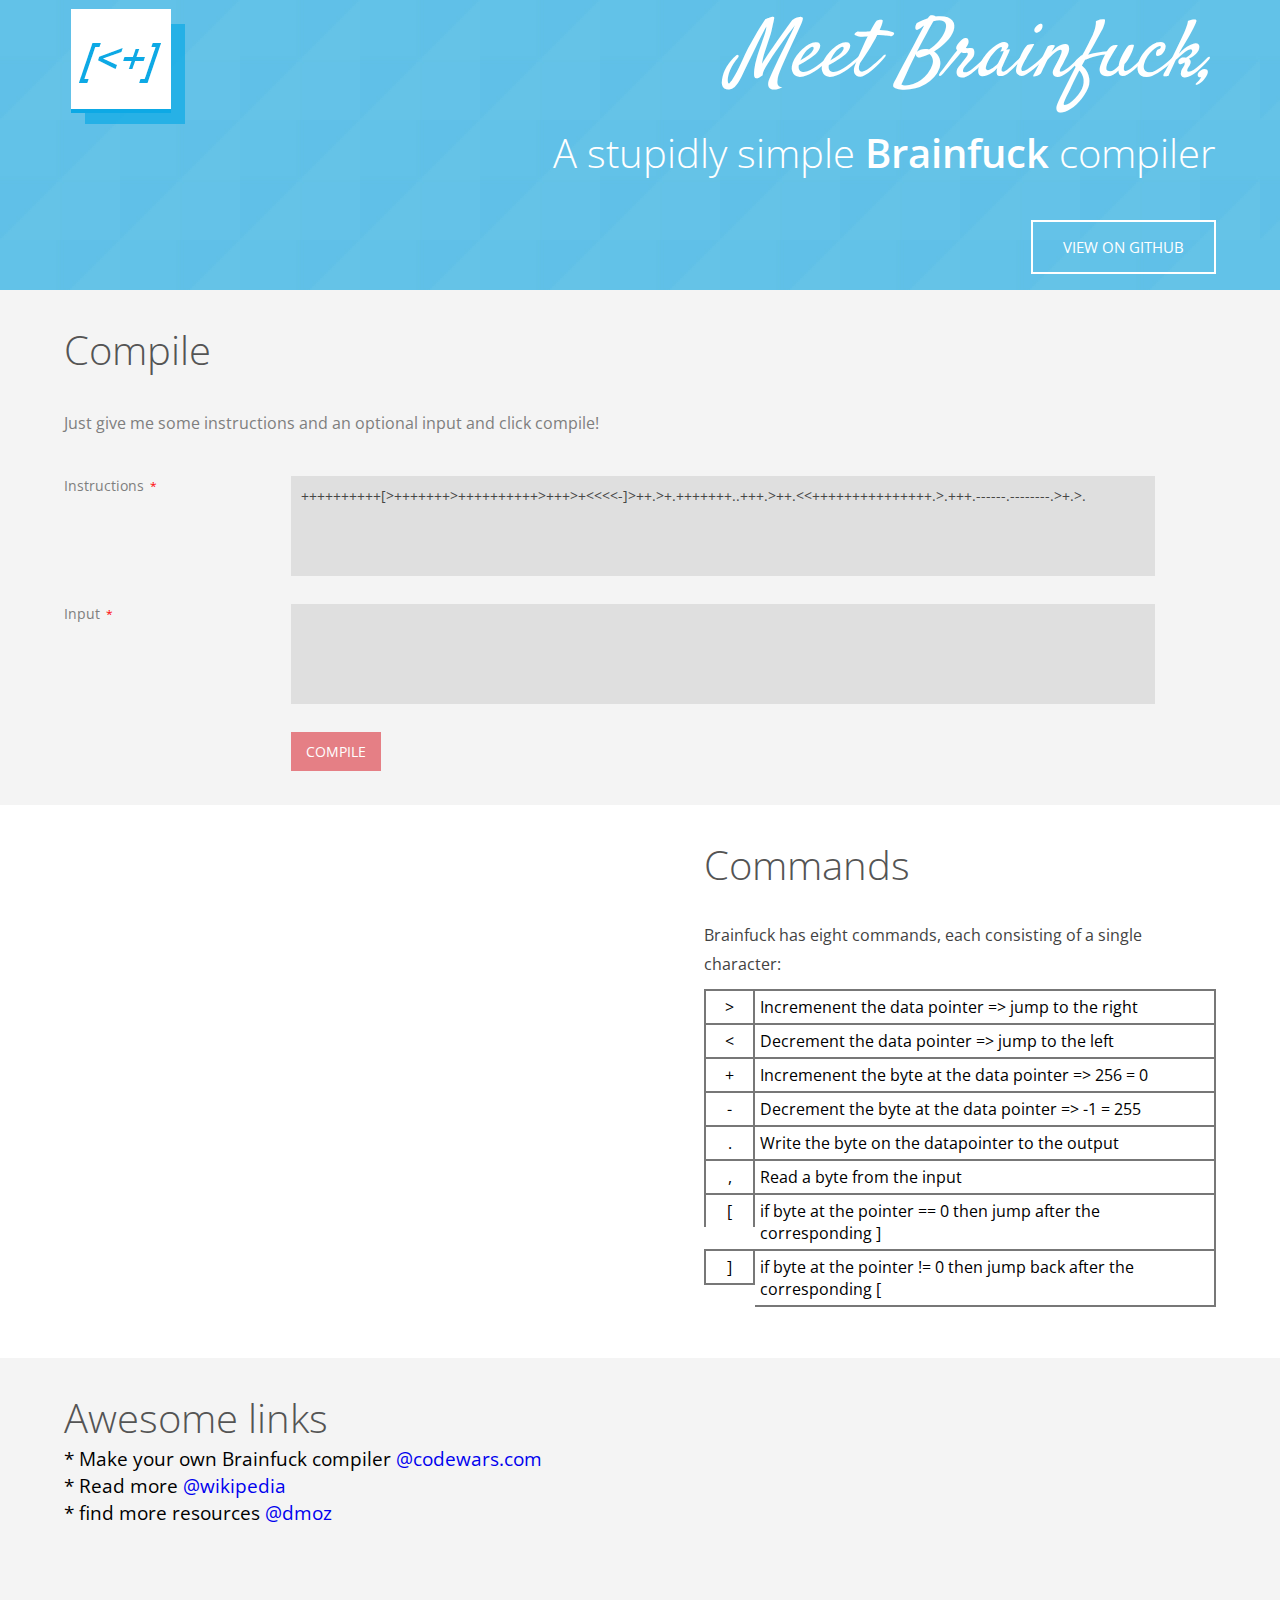
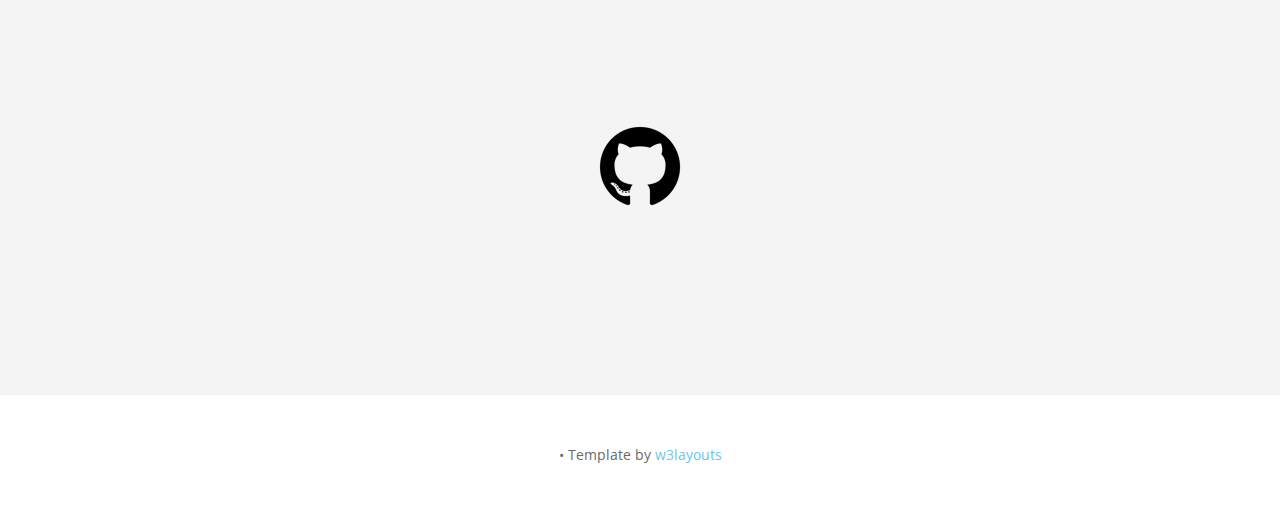
<file: index.html>
<!--A Design by W3layouts
Author: W3layout
Author URL: http://w3layouts.com
License: Creative Commons Attribution 3.0 Unported
License URL: http://creativecommons.org/licenses/by/3.0/
-->
<!DOCTYPE HTML>
<html>
<head>
<title>Brainfuck</title>
<meta name="viewport" content="width=device-width, initial-scale=1, maximum-scale=1">
<meta http-equiv="Content-Type" content="text/html; charset=utf-8" />
<link href="web/css/style.css" rel="stylesheet" type="text/css" media="all"/>
<link href='http://fonts.googleapis.com/css?family=Open+Sans:300,600,700,400' rel='stylesheet' type='text/css'>
<link href='http://fonts.googleapis.com/css?family=Satisfy' rel='stylesheet' type='text/css'>
<script src="web/js/jquery.min.js" type="text/javascript"></script>
<script src="web/js/modernizr.custom.js" type="text/javascript"></script>
<script type="text/javascript" src="web/js/move-top.js"></script>
<script type="text/javascript" src="web/js/easing.js"></script>
<link href="web/css/popuo-box.css" rel="stylesheet" type="text/css" media="all"/>
<script src="web/js/jquery.magnific-popup.js" type="text/javascript"></script>
<script src="js/brainfuck.js" type="text/javascript"></script>
<script src="js/brainfuckRunner.js" type="text/javascript"></script>
<script type="text/javascript">
				jQuery(document).ready(function($) {
			$(".scroll").click(function(event){		
				event.preventDefault();
				$('html,body').animate({scrollTop:$(this.hash).offset().top},1200);
			});
		});
		</script>
</head>
<body>
  <div class="header">
	 <div class="wrap">
			   <div class="logo">
						<a href="index.html"><img src="web/images/logo.png" alt="" /></a>
					</div>	
	         <div class="header_desc">
	         	 <h1>Meet Brainfuck,</h1>
	         	 <p>A stupidly simple <span>Brainfuck</span> compiler</p>
	         	 <div class="button"><a href="https://github.com/nielsschroyen/Brainfuck" target="_blank" >View on github </a></div>
	         </div>
	    </div>
  </div>			      	
     		<div class="content">    
 	    		 	<div id="cbp-so-scroller" class="cbp-so-scroller"> 		
 		    				 <div class="content_top">																 			
						 			 <div class="ipad_desc" id="about">      	
					                   <h2>Compile</h2>
					                   <p>Just give me some instructions and an optional input and click compile!</p>             
					                     
					                           	    <div class="comments-area">
														<div>					    	
													    		<span class="label"><label>Instructions <span class="red">*</span></label></span>
													    		<span class="text-field" ><textarea id='instructions' name="userMsg">++++++++++[>+++++++>++++++++++>+++>+<<<<-]>++.>+.+++++++..+++.>++.<<+++++++++++++++.>.+++.------.--------.>+.>.</textarea></span>
													    		<div class="clear"></div>
													   	   </div>
														   <div>					    	
													    		<span class="label"><label>Input <span class="red">*</span></label></span>
													    		<span class="text-field"><textarea  id='input' name="userMsg"> </textarea></span>
													    		<div class="clear"></div>
													   	   </div>
															<div>
													   			<span class="text-field"><input type="submit" value="Compile" onclick='runBrainfuck();'  class="myButton"></span>
													   			 <div class="clear"></div>
													  		</div>
													</div>
												
											  
										  <p  class="output_green" id='output' style='display:none;'>Output:</p>	
										  <p  class="output_red" id='error' style='display:none;'>Something went wrong:</p>	
   <div class="clear"></div>  
					                 </div>   
					                
				       <div class="clear"></div>    					              		    				    					                      			   							
				</div>		   		   				    		    					
  		    		<div class="content_bottom" id="portfolio">
  		    			     <div class="devices">
  		    				      <section class="cbp-so-section cbp-so-init">		
  		    					    <article class="cbp-so-side cbp-so-side-left">					  		  	    
					  		  	   	    <img src="web/images/devices.png" alt="">			  		  	     
					  		  	     </article>
					  		  	  </section>	
					  		   </div>			
					  		  	    <div class="devices_desc">
					  		  	    	 <h2>Commands</h2>
					  		  	    	 <p><span>Brainfuck has eight commands, each consisting of a single character:</span></p>
					  		  	        <div class="commands-area">
														<div>					    	
													    		<div class="command_instruction">></div>
													    		<div class="command_description" >Incremenent the data pointer => jump to the right </div>
													    		<div class="clear"></div>
													   	   </div>
														 <div>					    	
													    		<div class="command_instruction"><</div>
													    		<div class="command_description" >Decrement the data pointer => jump to the left </div>
													    		<div class="clear"></div>
													   	   </div>
														   <div>					    	
													    		<div class="command_instruction">+</div>
													    		<div class="command_description" >Incremenent the byte at the data pointer => 256 = 0 </div>
													    		<div class="clear"></div>
													   	   </div>
														   <div>					    	
													    		<div class="command_instruction">-</div>
													    		<div class="command_description" >Decrement the byte at the data pointer => -1 = 255 </div>
													    		<div class="clear"></div>
													   	   </div>
														   <div>					    	
													    		<div class="command_instruction">.</div>
													    		<div class="command_description" >Write the byte on the datapointer to the output </div>
													    		<div class="clear"></div>
													   	   </div>
														   <div>					    	
													    		<div class="command_instruction">,</div>
													    		<div class="command_description" >Read a byte from the input</div>
													    		<div class="clear"></div>
													   	   </div>
														   <div>					    	
													    		<div class="command_instruction">[</div>
													    		<div class="command_description" >if byte at the pointer == 0 then jump after the corresponding ] </div>
													    		<div class="clear"></div>
													   	   </div>
														   <div>					    	
													    		<div class="command_instruction_bottom">]</div>
													    		<div class="command_description_bottom" >if byte at the pointer != 0 then jump back after the corresponding [ </div>
													    		<div class="clear"></div>
													   	   </div>
															
													</div>
					  		  	         
					  		       </div>
					  		       <div class="clear"></div>   
					  		  </div> 	
		 <div class="content_top">																 			
						 			 <div class="ipad_desc" id="about">      	
					                   <h2>Awesome links</h2>
										<div class='awesome_links'>
										<ul>
										<li>* Make your own Brainfuck compiler <a href='http://www.codewars.com/kata/526156943dfe7ce06200063e'>@codewars.com</a></li>
										<li>* Read more <a href='http://en.wikipedia.org/wiki/Brainfuck'>@wikipedia</a></li>
										<li>* find more resources <a href='http://www.dmoz.org/Computers/Programming/Languages/Brainfuck'>@dmoz</a></li>
										
										</div>
							
					                 </div>   
					                
				       <div class="clear"></div>    					              		    				    					                      			   							
				</div>								  
		  				 </div>  			  
  		 
  		    <div class="contact" id="contact">
  		    	<div class="wrap"> 
  		    		 <div class="socila_icons">
  		    		 	<ul>
  		    		 		<a href="https://github.com/nielsschroyen/Brainfuck"> <img src='web/images/github-128-black.png'/> </a></li>  		 				    		 		
  		    		 	</ul>
  		    		 </div>
  		    		 
  		       
  		    </div>
         </div>	
   </div>	
     <div class="copy-right">
			<div class="wrap">
				<p class="copy"> • Template by <a href="http://w3layouts.com" target="_blank">w3layouts</a> </p>
			</div>
	  </div> 
	   <script type="text/javascript">
		$(document).ready(function() {			
			$().UItoTop({ easingType: 'easeOutQuart' });
			
		});
	</script>
    <a href="#" id="toTop"><span id="toTopHover"> </span></a>
    
    <script src="web/js/classie.js"></script>
		<script src="web/js/cbpScroller.js"></script>
		<script>
			new cbpScroller( document.getElementById( 'cbp-so-scroller' ) );
		</script>
		
</body>
</html>
</file>
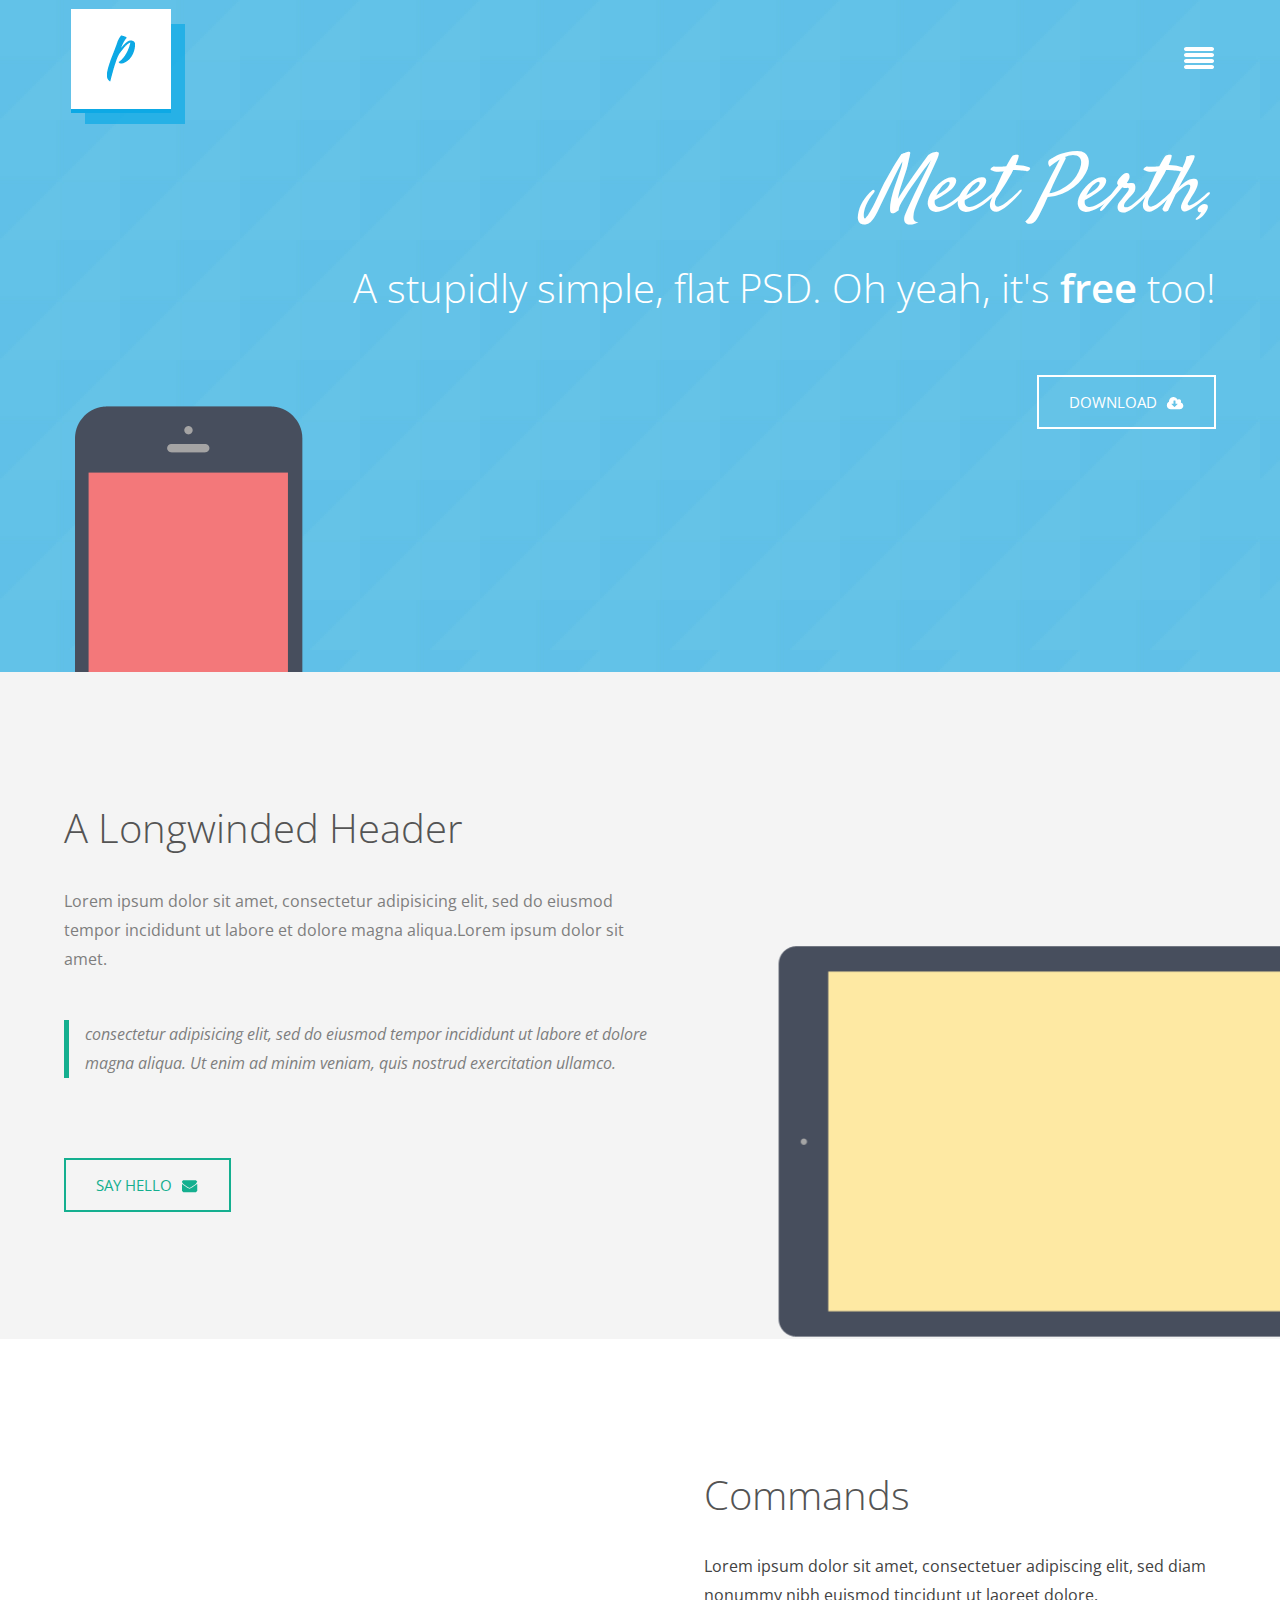
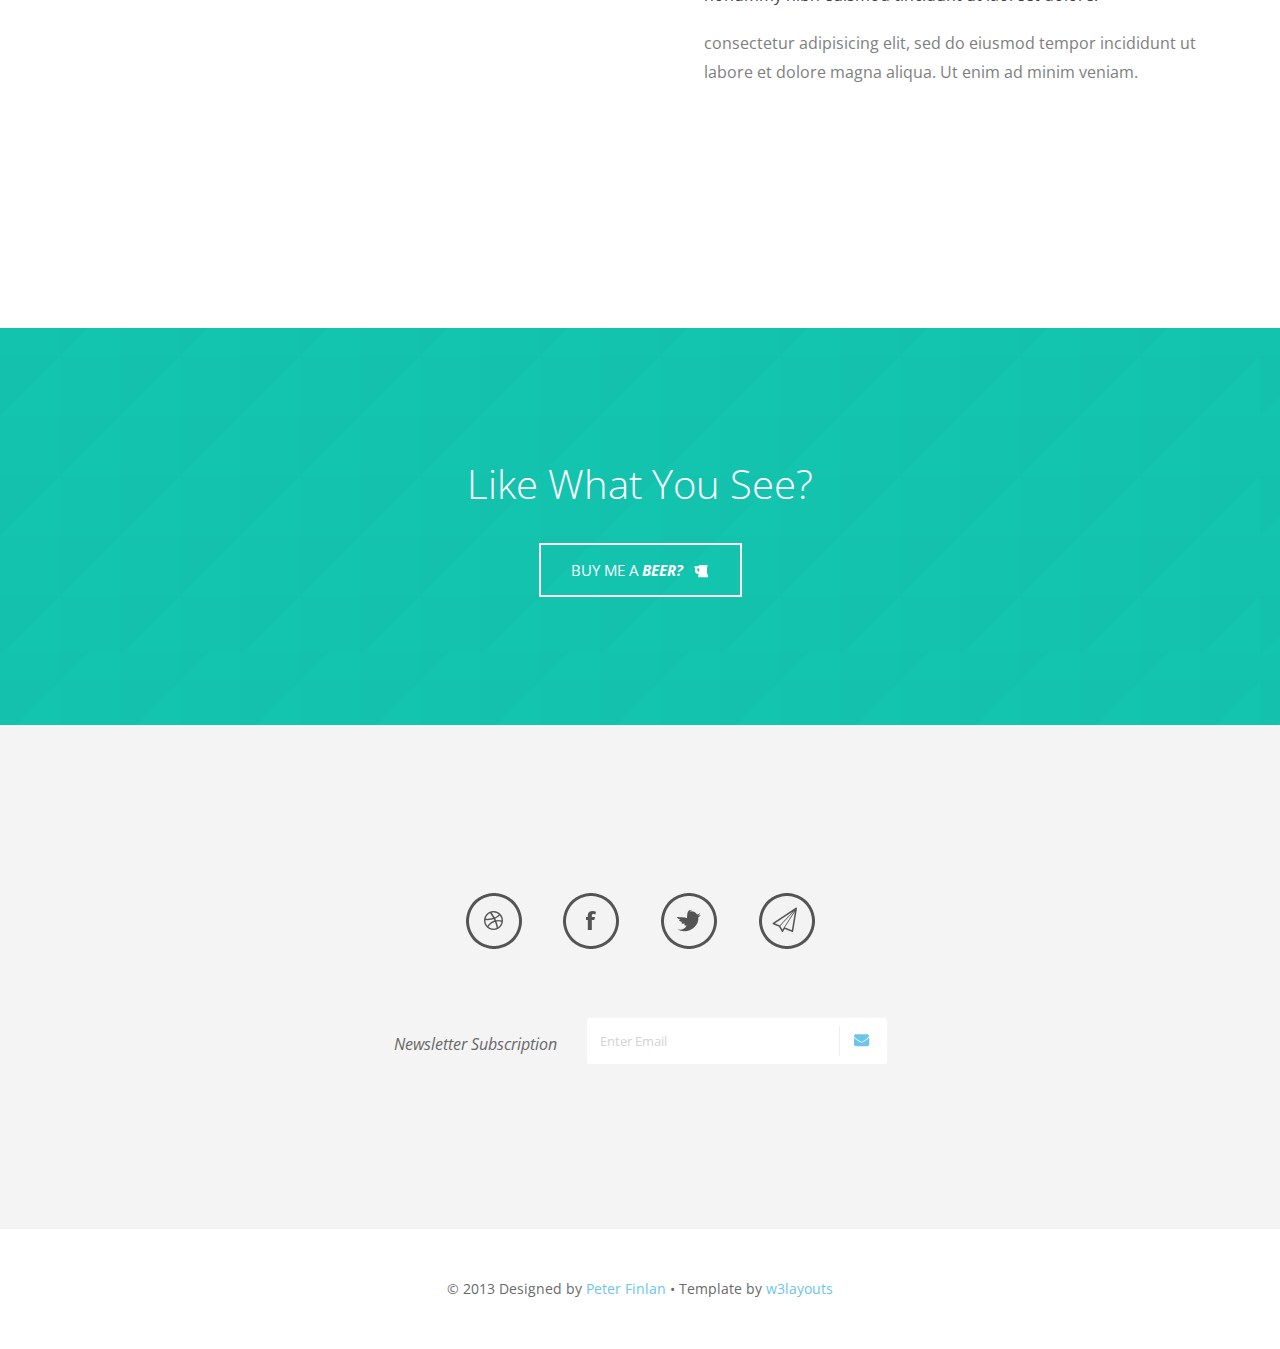
<file: template/perth_real_pixe-pack/index.html>
<!--A Design by W3layouts
Author: W3layout
Author URL: http://w3layouts.com
License: Creative Commons Attribution 3.0 Unported
License URL: http://creativecommons.org/licenses/by/3.0/
-->
<!DOCTYPE HTML>
<html>
<head>
<title>Free Perth real pixels Website Template | Home :: w3layouts</title>
<meta name="viewport" content="width=device-width, initial-scale=1, maximum-scale=1">
<meta http-equiv="Content-Type" content="text/html; charset=utf-8" />
<link href="web/css/style.css" rel="stylesheet" type="text/css" media="all"/>
<link href='http://fonts.googleapis.com/css?family=Open+Sans:300,600,700,400' rel='stylesheet' type='text/css'>
<link href='http://fonts.googleapis.com/css?family=Satisfy' rel='stylesheet' type='text/css'>
<script src="web/js/jquery.min.js" type="text/javascript"></script>
<script src="web/js/modernizr.custom.js" type="text/javascript"></script>
<script type="text/javascript" src="web/js/move-top.js"></script>
<script type="text/javascript" src="web/js/easing.js"></script>
<link href="web/css/popuo-box.css" rel="stylesheet" type="text/css" media="all"/>
<script src="web/js/jquery.magnific-popup.js" type="text/javascript"></script>
<script type="text/javascript">
				jQuery(document).ready(function($) {
			$(".scroll").click(function(event){		
				event.preventDefault();
				$('html,body').animate({scrollTop:$(this.hash).offset().top},1200);
			});
		});
		</script>
</head>
<body>
  <div class="header">
	 <div class="wrap">
		 <div class="header_top">
		 	     <div class="logo">
						<a href="index.html"><img src="web/images/logo.png" alt="" /></a>
					</div>	
					      <div class="menu">																
					     	 <a href="#" class="right_bt" id="activator"><img src="web/images/nav.png" alt="" /></a>
					     	    <div class="box" id="box">
					        	   <div class="box_content">        					                         
					                <div class="box_content_center">
					                   <div class="form_content">
						                     <div class="menu_box_list">
									      		<ul>
											  		<li><a href="#"><i><img src="web/images/home.png" alt="" /></i><span>home</span></a></li>
											  		<li class="active"><a href="#about" class="scroll"><i><img src="web/images/about.png" alt="" /></i><span>about me</span></a></li>
											  		<li><a href="#portfolio" class="scroll"><i><img src="web/images/portfolio.png" alt="" /></i><span>portfolio</span></a></li>
											  		<li><a href="#contact" class="scroll"><i><img src="web/images/contact.png" alt="" /></i><span>drop me a line</span></a></li>
									    		</ul>
									        </div>
						                   <a class="boxclose" id="boxclose"><img src="web/images/close.png" alt=""></a>
					                   </div>                
					                   <div class="clear"></div>
					                </div> 
					           </div>
					        </div>
						 <div class="clear"></div>
						  <script type="text/javascript">
								var $ = jQuery.noConflict();
									$(function() {
										$('#activator').click(function(){
												$('#box').animate({'top':'0px'},500);
										});
										$('#boxclose').click(function(){
												$('#box').animate({'top':'-700px'},500);
										});
									});
									$(document).ready(function(){
									
									//Hide (Collapse) the toggle containers on load
									$(".toggle_container").hide(); 
									
									//Switch the "Open" and "Close" state per click then slide up/down (depending on open/close state)
									$(".trigger").click(function(){
										$(this).toggleClass("active").next().slideToggle("slow");
										return false; //Prevent the browser jump to the link anchor
									});
									
									});
								</script>
					      </div> 						
	    		 <div class="clear"></div>
	        </div>
	         <div class="header_desc">
	         	 <h1>Meet Perth,</h1>
	         	 <p>A stupidly simple, flat PSD. Oh yeah, it's <span>free</span> too!</p>
	         	 <div class="button"><a href="http://w3layouts.com/" target="_blank" >Download <i><img src="web/images/download-icon.png" alt="" /></i></a></div>
	         	 <div class="iphone_img">
	         	 	<img src="web/images/iphone-big.png" alt="" />
	         	 </div>
	         </div>
	    </div>
  </div>			      	
     		<div class="content">    
 	    		 	<div id="cbp-so-scroller" class="cbp-so-scroller"> 		
 		    				 <div class="content_top">																 			
						 			 <div class="ipad_desc" id="about">      
					                   <h2>A Longwinded Header</h2>
					                   <p>Lorem ipsum dolor sit amet, consectetur adipisicing elit, sed do eiusmod tempor incididunt ut labore et dolore magna aliqua.Lorem ipsum dolor sit amet.</p>
					                   <p class="italic">consectetur adipisicing elit, sed do eiusmod tempor incididunt ut labore et dolore magna aliqua. Ut enim ad minim veniam, quis nostrud exercitation ullamco.</p>                 
					                     <div class="button green"><a class="popup-with-zoom-anim" href="#small-dialog">Say Hello <i><img src="web/images/mail.png" alt="" /></i></a>
					                           <div id="small-dialog" class="mfp-hide">
					                           	    <div class="comments-area">
														<form>
															<div>
													    	   <span class="label"><label>Your Name <span class="red">*</span></label></span>
													    	   <span class="text-field"><input name="userName" type="text" class="textbox"></span>
													    	   <div class="clear"></div>
													        </div>
															<div>
													    		<span class="label"><label>E-mail <span class="red">*</span></label></span>
													    		<span class="text-field"><input name="userEmail" type="text" class="textbox"></span>
													    		<div class="clear"></div>
													    	</div>
															<div>
													    	   <span class="label"><label>Website Name</label></span>
													    	   <span class="text-field"><input type="text" class="textbox"></span>
													    	   <div class="clear"></div>
													    	</div>
															<div>					    	
													    		<span class="label"><label>Description <span class="red">*</span></label></span>
													    		<span class="text-field"><textarea name="userMsg"> </textarea></span>
													    		<div class="clear"></div>
													   	   </div>
															<div>
													   			<span class="text-field"><input type="submit" value="Submit" class="myButton"></span>
													   			 <div class="clear"></div>
													  		</div>
														</form>		
													</div>
												</div>
											   <script>
													$(document).ready(function() {
														$('.popup-with-zoom-anim').magnificPopup({
															type: 'inline',
													
															fixedContentPos: false,
															fixedBgPos: true,
													
															overflowY: 'auto',
													
															closeBtnInside: true,
															preloader: false,
															
															midClick: true,
															removalDelay: 300,
															mainClass: 'my-mfp-zoom-in'
														});
																					
													});
													</script>
										 </div>
					                 </div>     
					                <div class="ipad_img">
					                  <section class="cbp-so-section cbp-so-init cbp-so-animate">
					                  	<article class="cbp-so-side cbp-so-side-right">						                
							         	 	<img src="web/images/ipad.png" alt="">			         
						 	        </article>
						         </section>  
					 	 	 </div> 
				       <div class="clear"></div>    					              		    				    					                      			   							
				</div>		   		   				    		    					
  		    		<div class="content_bottom" id="portfolio">
  		    			     <div class="devices">
  		    				      <section class="cbp-so-section cbp-so-init">		
  		    					    <article class="cbp-so-side cbp-so-side-left">					  		  	    
					  		  	   	    <img src="web/images/devices.png" alt="">			  		  	     
					  		  	     </article>
					  		  	  </section>	
					  		   </div>			
					  		  	    <div class="devices_desc">
					  		  	    	 <h2>Commands</h2>
					  		  	    	 <p><span>Lorem ipsum dolor sit amet, consectetuer adipiscing elit, sed diam nonummy nibh euismod tincidunt ut laoreet dolore.</span></p>
					  		  	         <p>consectetur adipisicing elit, sed do eiusmod tempor incididunt ut labore et dolore magna aliqua. Ut enim ad minim veniam.</p>
					  		       </div>
					  		       <div class="clear"></div>   
					  		  </div> 		    																 				 	
		  				 </div>  			  
  		     <div class="strip">
  		    	<div class="wrap">  
  		   		       <h3>Like What You See?</h3>
  		   		       <div class="button"><a class="popup-with-zoom-anim" href="#small-dialog">Buy Me A <span>Beer?</span> <i><img src="web/images/beer.png" alt="" /></i></a></div>
  		     	</div>
  		   </div>
  		    <div class="contact" id="contact">
  		    	<div class="wrap"> 
  		    		 <div class="socila_icons">
  		    		 	<ul>
  		    		 		<li class="dribbble-icon"><a href="#"> </a></li> 
  		    		 		<li class="facebook"><a href="#"> </a></li>
  		    		 		<li class="twitter"><a href="#"> </a></li>
  		    		 		<li class="mail"><a href="#"> </a></li>		    		 				    		 		
  		    		 	</ul>
  		    		 </div>
  		    		 
  		       <div class="newsletter_subscription"> 	
  		    		 <h3>Newsletter Subscription</h3>
  		    		 <div class="search_box"> 		    		 	
						 <form>
							<input type="text" class="textbox" value="Enter Email" onfocus="this.value = '';" onblur="if (this.value == '') {this.value = 'Enter Email';}">
					        <input type="submit" value="">
				         </form>
				     </div>
				      <div class="clear"></div>   
  		    	</div>
  		    </div>
         </div>	
   </div>	
     <div class="copy-right">
			<div class="wrap">
				<p class="copy">© 2013 Designed by <a href="http://dribbble.com/peterfinlan" target="_blank">Peter Finlan</a>  • Template by <a href="http://w3layouts.com" target="_blank">w3layouts</a> </p>
			</div>
	  </div> 
	   <script type="text/javascript">
		$(document).ready(function() {			
			$().UItoTop({ easingType: 'easeOutQuart' });
			
		});
	</script>
    <a href="#" id="toTop"><span id="toTopHover"> </span></a>
    
    <script src="web/js/classie.js"></script>
		<script src="web/js/cbpScroller.js"></script>
		<script>
			new cbpScroller( document.getElementById( 'cbp-so-scroller' ) );
		</script>
		
</body>
</html>
</file>
<file: web/css/popuo-box.css>
/* Styles for dialog window */
#small-dialog {
background: white;
padding: 20px 30px;
text-align: left;
max-width: 400px;
margin: 40px auto;
position: relative;
}
/**

/**
 * Fade-zoom animation for first dialog
 */

/* start state */
.my-mfp-zoom-in #small-dialog {
opacity: 0;
-webkit-transition: all 0.2s ease-in-out;
-moz-transition: all 0.2s ease-in-out;
-o-transition: all 0.2s ease-in-out;
transition: all 0.2s ease-in-out;
-webkit-transform: scale(0.8);
-moz-transform: scale(0.8);
-ms-transform: scale(0.8);
-o-transform: scale(0.8);
transform: scale(0.8);
}
/* animate in */
.my-mfp-zoom-in.mfp-ready #small-dialog {
opacity: 1;
-webkit-transform: scale(1);
-moz-transform: scale(1);
-ms-transform: scale(1);
-o-transform: scale(1);
transform: scale(1);
}
/* animate out */
.my-mfp-zoom-in.mfp-removing #small-dialog {
-webkit-transform: scale(0.8);
-moz-transform: scale(0.8);
-ms-transform: scale(0.8);
-o-transform: scale(0.8);
transform: scale(0.8);
opacity: 0;
}
/* Dark overlay, start state */
.my-mfp-zoom-in.mfp-bg {
opacity: 0;
-webkit-transition: opacity 0.3s ease-out;
-moz-transition: opacity 0.3s ease-out;
-o-transition: opacity 0.3s ease-out;
transition: opacity 0.3s ease-out;
}
/* animate in */
.my-mfp-zoom-in.mfp-ready.mfp-bg {
opacity: 0.8;
}
/* animate out */
.my-mfp-zoom-in.mfp-removing.mfp-bg {
opacity: 0;
}
/**
/* Magnific Popup CSS */
.mfp-bg {
  top: 0;
  left: 0;
  width: 100%;
  height: 100%;
  z-index: 1042;
  overflow: hidden;
  position: fixed;
  background: #0b0b0b;
  opacity: 0.8;
  filter: alpha(opacity=80); }

.mfp-wrap {
  top: 0;
  left: 0;
  width: 100%;
  height: 100%;
  z-index: 1043;
  position: fixed;
  outline: none !important;
  -webkit-backface-visibility: hidden; }

.mfp-container {
  text-align: center;
  position: absolute;
  width: 100%;
  height: 100%;
  left: 0;
  top: 0;
  padding: 0 8px;
  -webkit-box-sizing: border-box;
  -moz-box-sizing: border-box;
  box-sizing: border-box; }

.mfp-container:before {
  content: '';
  display: inline-block;
  height: 100%;
  vertical-align: middle; }

.mfp-align-top .mfp-container:before {
  display: none; }

.mfp-content {
  position: relative;
  display: inline-block;
  vertical-align: middle;
  margin: 0 auto;
  text-align: left;
  z-index: 1045; }

.mfp-inline-holder .mfp-content,
.mfp-ajax-holder .mfp-content {
  width: 100%;
  cursor: auto; }

.mfp-ajax-cur {
  cursor: progress; }

.mfp-zoom-out-cur,
.mfp-zoom-out-cur .mfp-image-holder .mfp-close {
  cursor: -moz-zoom-out;
  cursor: -webkit-zoom-out;
  cursor: zoom-out; }

.mfp-zoom {
  cursor: pointer;
  cursor: -webkit-zoom-in;
  cursor: -moz-zoom-in;
  cursor: zoom-in; }

.mfp-auto-cursor .mfp-content {
  cursor: auto; }

.mfp-close,
.mfp-arrow,
.mfp-preloader,
.mfp-counter {
  -webkit-user-select: none;
  -moz-user-select: none;
  user-select: none; }

.mfp-loading.mfp-figure {
  display: none; }

.mfp-hide {
  display: none !important; }

.mfp-preloader {
  color: #cccccc;
  position: absolute;
  top: 50%;
  width: auto;
  text-align: center;
  margin-top: -0.8em;
  left: 8px;
  right: 8px;
  z-index: 1044; }

.mfp-preloader a {
  color: #cccccc; }

.mfp-preloader a:hover {
  color: white; }

.mfp-s-ready .mfp-preloader {
  display: none; }

.mfp-s-error .mfp-content {
  display: none; }

button.mfp-close,
button.mfp-arrow {
  overflow: visible;
  cursor: pointer;
  background: transparent;
  border: 0;
  -webkit-appearance: none;
  display: block;
  padding: 0;
  z-index: 1046; }

button::-moz-focus-inner {
  padding: 0;
  border: 0; }

.mfp-close {
  width: 44px;
  height: 44px;
  line-height: 44px;
  position: absolute;
  right: 0;
  top: 0;
  text-decoration: none;
  text-align: center;
  opacity: 0.65;
  padding: 0 0 18px 10px;
  color: white;
  font-style: normal;
  font-size: 28px;
  outline:none;
  font-family: 'Open Sans', sans-serif;		
 }
  .mfp-close:hover, .mfp-close:focus {
    opacity: 1; }
  .mfp-close:active {
    top: 1px; }

.mfp-close-btn-in .mfp-close {
  color: #333333; }

.mfp-image-holder .mfp-close,
.mfp-iframe-holder .mfp-close {
  color: white;
  right: -6px;
  text-align: right;
  padding-right: 6px;
  width: 100%; 
}
/***** Form Styling ******/
.comments-area{
	padding-top:0em;
}
.comments-area div{
	padding:6px 0;
}

.commands-area div{
	padding:0;
}
.comments-area span{
	font-size:0.85em;
	color:#7E7E7E;
}
.comments-area span.label{
	float:left;
	width:20%;
}

.commands-area div.command_instruction{
    border-left:2px solid #777777;
	border-top: 2px solid #777777;
	border-right: 2px solid #777777;
	text-align:center;
	float:left;
	padding: 5px;
	width:10%;
}

.commands-area div.command_description_bottom{
    border-top: 2px solid #777777;
    border-bottom: 2px solid #777777;
	border-right: 2px solid #777777;
	padding: 5px;
	float:left;
	width:90%;
}

.commands-area div.command_instruction_bottom{
    border-left:2px solid #777777;
	border-bottom: 2px solid #777777;
	border-top: 2px solid #777777;
	border-right: 2px solid #777777;
	text-align:center;
	float:left;
	padding: 5px;
	width:10%;
}

.commands-area div.command_description{
    border-top: 2px solid #777777;
	border-right: 2px solid #777777;
	padding: 5px;
	float:left;
	width:90%;
}
.comments-area span.text-field{
	width:80%;
	float:right;
}
.comments-area span span.red{
	color:red;
	display:inline;
	padding-left:2px;
}
.comments-area input[type="text"],.comments-area textarea{
		    padding:10px;
			display:inline-block;
			width:95%;
			background:#DFDFDF;
			border:none;
			outline:none;
			color:#464646;
			font-size:1em;
			font-family: 'Open Sans', sans-serif;	
			 -webkit-appearance:none;
}
.comments-area textarea{
		    resize:none;
		    height:100px;
			width:95%;
}
.myButton{
    background:#E57F85;
	color:#FFF;
	font-size:1em;
	text-transform:uppercase;
	padding:10px 15px;
	border:none;
	text-decoration: none;
	outline: 0;
	-webkit-transition: all 0.5s ease-in-out;
	-moz-transition: all 0.5s ease-in-out;
	-o-transition: all 0.5s ease-in-out;
	transition: all 0.5s ease-in-out;
    display:inline-block;
    cursor:pointer;
   -webkit-appearance:none;
    font-family: 'Open Sans', sans-serif;
}
.myButton:hover{
        text-shadow: 0px 0px 1px #000;
		background:#222;	
}
@media all and (max-width:480px){
	.comments-area textarea{
		height:100px;
	}
}
@media all and (max-width:320px){
	.comments-area span.label,.comments-area span.text-field{
		float:none;
		width:100%;
	}
	.comments-area span{
		padding-bottom:3px;
	}
	#small-dialog{
		padding:15px;
	}
	.comments-area input[type="text"], .comments-area textarea{
		width:92%;
	}
	.comments-area div{
		padding:2px 0;
	}
}
</file>
<file: template/perth_real_pixe-pack/web/css/popuo-box.css>
/* Styles for dialog window */
#small-dialog {
background: white;
padding: 20px 30px;
text-align: left;
max-width: 400px;
margin: 40px auto;
position: relative;
}
/**

/**
 * Fade-zoom animation for first dialog
 */

/* start state */
.my-mfp-zoom-in #small-dialog {
opacity: 0;
-webkit-transition: all 0.2s ease-in-out;
-moz-transition: all 0.2s ease-in-out;
-o-transition: all 0.2s ease-in-out;
transition: all 0.2s ease-in-out;
-webkit-transform: scale(0.8);
-moz-transform: scale(0.8);
-ms-transform: scale(0.8);
-o-transform: scale(0.8);
transform: scale(0.8);
}
/* animate in */
.my-mfp-zoom-in.mfp-ready #small-dialog {
opacity: 1;
-webkit-transform: scale(1);
-moz-transform: scale(1);
-ms-transform: scale(1);
-o-transform: scale(1);
transform: scale(1);
}
/* animate out */
.my-mfp-zoom-in.mfp-removing #small-dialog {
-webkit-transform: scale(0.8);
-moz-transform: scale(0.8);
-ms-transform: scale(0.8);
-o-transform: scale(0.8);
transform: scale(0.8);
opacity: 0;
}
/* Dark overlay, start state */
.my-mfp-zoom-in.mfp-bg {
opacity: 0;
-webkit-transition: opacity 0.3s ease-out;
-moz-transition: opacity 0.3s ease-out;
-o-transition: opacity 0.3s ease-out;
transition: opacity 0.3s ease-out;
}
/* animate in */
.my-mfp-zoom-in.mfp-ready.mfp-bg {
opacity: 0.8;
}
/* animate out */
.my-mfp-zoom-in.mfp-removing.mfp-bg {
opacity: 0;
}
/**
/* Magnific Popup CSS */
.mfp-bg {
  top: 0;
  left: 0;
  width: 100%;
  height: 100%;
  z-index: 1042;
  overflow: hidden;
  position: fixed;
  background: #0b0b0b;
  opacity: 0.8;
  filter: alpha(opacity=80); }

.mfp-wrap {
  top: 0;
  left: 0;
  width: 100%;
  height: 100%;
  z-index: 1043;
  position: fixed;
  outline: none !important;
  -webkit-backface-visibility: hidden; }

.mfp-container {
  text-align: center;
  position: absolute;
  width: 100%;
  height: 100%;
  left: 0;
  top: 0;
  padding: 0 8px;
  -webkit-box-sizing: border-box;
  -moz-box-sizing: border-box;
  box-sizing: border-box; }

.mfp-container:before {
  content: '';
  display: inline-block;
  height: 100%;
  vertical-align: middle; }

.mfp-align-top .mfp-container:before {
  display: none; }

.mfp-content {
  position: relative;
  display: inline-block;
  vertical-align: middle;
  margin: 0 auto;
  text-align: left;
  z-index: 1045; }

.mfp-inline-holder .mfp-content,
.mfp-ajax-holder .mfp-content {
  width: 100%;
  cursor: auto; }

.mfp-ajax-cur {
  cursor: progress; }

.mfp-zoom-out-cur,
.mfp-zoom-out-cur .mfp-image-holder .mfp-close {
  cursor: -moz-zoom-out;
  cursor: -webkit-zoom-out;
  cursor: zoom-out; }

.mfp-zoom {
  cursor: pointer;
  cursor: -webkit-zoom-in;
  cursor: -moz-zoom-in;
  cursor: zoom-in; }

.mfp-auto-cursor .mfp-content {
  cursor: auto; }

.mfp-close,
.mfp-arrow,
.mfp-preloader,
.mfp-counter {
  -webkit-user-select: none;
  -moz-user-select: none;
  user-select: none; }

.mfp-loading.mfp-figure {
  display: none; }

.mfp-hide {
  display: none !important; }

.mfp-preloader {
  color: #cccccc;
  position: absolute;
  top: 50%;
  width: auto;
  text-align: center;
  margin-top: -0.8em;
  left: 8px;
  right: 8px;
  z-index: 1044; }

.mfp-preloader a {
  color: #cccccc; }

.mfp-preloader a:hover {
  color: white; }

.mfp-s-ready .mfp-preloader {
  display: none; }

.mfp-s-error .mfp-content {
  display: none; }

button.mfp-close,
button.mfp-arrow {
  overflow: visible;
  cursor: pointer;
  background: transparent;
  border: 0;
  -webkit-appearance: none;
  display: block;
  padding: 0;
  z-index: 1046; }

button::-moz-focus-inner {
  padding: 0;
  border: 0; }

.mfp-close {
  width: 44px;
  height: 44px;
  line-height: 44px;
  position: absolute;
  right: 0;
  top: 0;
  text-decoration: none;
  text-align: center;
  opacity: 0.65;
  padding: 0 0 18px 10px;
  color: white;
  font-style: normal;
  font-size: 28px;
  outline:none;
  font-family: 'Open Sans', sans-serif;		
 }
  .mfp-close:hover, .mfp-close:focus {
    opacity: 1; }
  .mfp-close:active {
    top: 1px; }

.mfp-close-btn-in .mfp-close {
  color: #333333; }

.mfp-image-holder .mfp-close,
.mfp-iframe-holder .mfp-close {
  color: white;
  right: -6px;
  text-align: right;
  padding-right: 6px;
  width: 100%; 
}
/***** Form Styling ******/
.comments-area{
	padding-top:2em;
}
.comments-area div{
	padding:6px 0;
}
.comments-area span{
	display:block;
	font-size:0.85em;
	color:#7E7E7E;
}
.comments-area span.label{
	float:left;
	width:30%;
}
.comments-area span.text-field{
	width:70%;
	float:right;
}
.comments-area span span.red{
	color:red;
	display:inline;
	padding-left:2px;
}
.comments-area input[type="text"],.comments-area textarea{
		    padding:10px;
			display:inline-block;
			width:95%;
			background:#DFDFDF;
			border:none;
			outline:none;
			color:#464646;
			font-size:1em;
			font-family: 'Open Sans', sans-serif;	
			 -webkit-appearance:none;
}
.comments-area textarea{
		    resize:none;
		    height:150px;
			width:95%;
}
.myButton{
    background:#E57F85;
	color:#FFF;
	font-size:1em;
	text-transform:uppercase;
	padding:10px 15px;
	border:none;
	text-decoration: none;
	outline: 0;
	-webkit-transition: all 0.5s ease-in-out;
	-moz-transition: all 0.5s ease-in-out;
	-o-transition: all 0.5s ease-in-out;
	transition: all 0.5s ease-in-out;
    display:inline-block;
    cursor:pointer;
   -webkit-appearance:none;
    font-family: 'Open Sans', sans-serif;
}
.myButton:hover{
        text-shadow: 0px 0px 1px #000;
		background:#222;	
}
@media all and (max-width:480px){
	.comments-area textarea{
		height:100px;
	}
}
@media all and (max-width:320px){
	.comments-area span.label,.comments-area span.text-field{
		float:none;
		width:100%;
	}
	.comments-area span{
		padding-bottom:3px;
	}
	#small-dialog{
		padding:15px;
	}
	.comments-area input[type="text"], .comments-area textarea{
		width:92%;
	}
	.comments-area div{
		padding:2px 0;
	}
}
</file>
<file: web/css/style.css>
/*
Author: W3layout
Author URL: http://w3layouts.com
License: Creative Commons Attribution 3.0 Unported
License URL: http://creativecommons.org/licenses/by/3.0/
*/
/* reset */
html,body,div,span,applet,object,iframe,h1,h2,h3,h4,h5,h6,p,blockquote,pre,a,abbr,acronym,address,big,cite,code,del,dfn,em,img,ins,kbd,q,s,samp,small,strike,strong,sub,sup,tt,var,b,u,i,dl,dt,dd,ol,nav ul,nav li,fieldset,form,label,legend,table,caption,tbody,tfoot,thead,tr,th,td,article,aside,canvas,details,embed,figure,figcaption,footer,header,hgroup,menu,nav,output,ruby,section,summary,time,mark,audio,video{margin:0;padding:0;border:0;font-size:100%;font:inherit;vertical-align:baseline;}
article, aside, details, figcaption, figure,footer, header, hgroup, menu, nav, section {display: block;}
ol,ul{list-style:none;margin:0;padding:0;}
blockquote,q{quotes:none;}
blockquote:before,blockquote:after,q:before,q:after{content:'';content:none;}
table{border-collapse:collapse;border-spacing:0;}
/* start editing from here */
a{text-decoration:none;}
.txt-rt{text-align:right;}/* text align right */
.txt-lt{text-align:left;}/* text align left */
.txt-center{text-align:center;}/* text align center */
.float-rt{float:right;}/* float right */
.float-lt{float:left;}/* float left */
.clear{clear:both;}/* clear float */
.pos-relative{position:relative;}/* Position Relative */
.pos-absolute{position:absolute;}/* Position Absolute */
.vertical-base{	vertical-align:baseline;}/* vertical align baseline */
.vertical-top{	vertical-align:top;}/* vertical align top */
.underline{	padding-bottom:5px;	border-bottom: 1px solid #eee; margin:0 0 20px 0;}/* Add 5px bottom padding and a underline */
nav.vertical ul li{	display:block;}/* vertical menu */
nav.horizontal ul li{	display: inline-block;}/* horizontal menu */
img{max-width:100%;}
/*end reset*/
 body{
	font-family: 'Open Sans', sans-serif;
}
  .wrap{
	width:80%;
	margin:0 auto;
	 transition:all .2s linear;
	-moz-transition:all .2s linear;/* firefox */
	-webkit-transition:all .2s linear; /* safari and chrome */
	-o-transition:all .2s linear; /* opera */
	-ms-transition:all .2s linear;
 }
  .header{
	background:url(../images/header-bg.jpg);
 }
  .logo{
	float:left;
	margin-bottom:-2em;
 }
  .menu{
	 float:right;
	 margin:20px 0;
 }
 .box{
	position:absolute;
	top:-700px;
	width:100%;
	color:#7F7F7F;
	margin:auto;
	padding:0px;
	z-index:999999;
	text-align:center;
	left:0px;
 }
.box_content_center{
	background:rgba(229, 127, 133, 0.93);
 }
a.boxclose{
	cursor:pointer;
	text-align:center;
    display:block; 
    position: absolute;
	top:5em;
	right:15em;     
 }
.menu_box_list{
	display:inline-block;
	padding:12.2em 0;
}
.menu_box_list li a{
	display:block;
	color:#FFF;
	font-size:1.2em;
	margin:5px 0px;
	font-weight:600;
	text-align:left;
	-webkit-transition: all 0.5s ease-in-out;
	-moz-transition: all 0.5s ease-in-out;
	-o-transition: all 0.5s ease-in-out;
	transition: all 0.5s ease-in-out;
}

.awesome_links{
	font-size:1.2em;
}
.menu_box_list li a:hover{
	color:#B63D44;
}
.menu_box_list li a > i > img{
	vertical-align:middle;
	padding-right:10px;
}
 .header_desc{
 	text-align:right;
		padding-bottom:1em;
 }
 .header_desc h1{
 	font-family: 'Satisfy', cursive;
 	font-size:5em;
 	color:#FFF;
 	font-style:italic;
 	margin-bottom:10px; 	
 }
 .header_desc p{
 	font-size:2.5em;
 	color:#FFF;
 	padding: 0em 0 1em 0;
 	font-weight:200;
 }
 .header_desc p span{
 	font-weight:600;
 }
.button a{
 	display:inline-block;
 	font-size:0.95em;
 	color:#FFF;
 	text-transform:uppercase;
 	border:2px solid #FFF;
 	padding:15px 30px;
 	-webkit-transition: all 0.3s ease-out;
	-moz-transition: all 0.3s ease-out;
	-ms-transition: all 0.3s ease-out;
	-o-transition: all 0.3s ease-out;
	transition: all 0.3s ease-out;
 }
.button a:hover{
  color:#5C5C5C;
  border:2px solid #5C5C5C;
}
 .button a > i > img{
 	margin-bottom:-4px;
 	padding-left:5px;
}
.iphone_img img{
	display: block;
	margin-top: -2em;
	text-align: left;
}
/*** Content ****/
.content_top{
	background:#f4f4f4;
	padding:2em 0 0 0;
}
.content_top h2{
	font-size:2.5em;
	color:#545454;
	font-weight:200;
}
.content_top p{
	font-size:1em;
	color:#7e7e7e;
	line-height:1.8em;
	padding:2em 0;
}
.ipad_desc{
	margin-right:5em;
	margin-left:5em;
	padding-bottom:1em;
}
.ipad_img{
   float:right;	
   padding-top:8em;
   margin-right: -4em;
   margin-bottom: -1em;
}
.ipad_img img{
	display:block;
}
.ipad_desc p.italic{
	padding:0em 0em 0 1em;
	font-style:italic;
	border-left:5px solid #4eacdd;
	margin-top:15px;
}

.ipad_desc p.output_green{
    width:80%;
	float:right;
	padding:0em 0em 0em 1em;
	font-style:italic;
	border-left:5px solid #14af8f;
	margin-top:15px;
}

.ipad_desc p.output_red{
    width:80%;
	float:right;
	padding:0em 0em 0em 1em;
	font-style:italic;
	border-left:5px solid red;
	margin-top:15px;
}
.green{
	margin-top:5em;
}
.green a{
	border:2px solid #14af8f;
	color:#14af8f;
}
/***** Content - botttom ******/
.content_bottom{
	padding-top:2em;
}
.devices{
	float:left;
	padding-top:8em;
	margin-bottom: -5px;
}
.devices img{
	display:block;
	margin-left:-2em;
}
.devices_desc{
	float:right;
	width:62%;
	margin-right:10em;
}
.devices_desc h2{
	font-size:2.5em;
	color:#545454;
	padding-bottom:.5em;
	font-weight:200;
}
.devices_desc p{
	color:#7e7e7e;
	line-height:1.8em;
	padding:.6em 0;
}
.devices_desc p span{
     color:#424242;
}
.dribbble{
	margin-top:1em;
}
.dribbble a{
	color:#ea4c89;
	border:2px solid #ea4c89;
	padding:15px 20px;
}
.strip{
	background:url(../images/strip-bg.jpg);
	text-align:center;
	padding:8em 0;
}
.strip h3{
	font-size:2.5em;
	color:#FFF;
	margin-bottom:.8em;
	font-weight:200;
}
.button a span{
	font-weight:bold;
	font-style:italic;
}
/***** Scrolling Effect ********/
*, *:after, *:before { -webkit-box-sizing: border-box; -moz-box-sizing: border-box; box-sizing: border-box; }
.cbp-so-scroller {
	overflow: hidden;
}
/* Clear floats of children */
.cbp-so-section:before,
.cbp-so-section:after {
	content: " ";
	display: table;
}
.cbp-so-section:after {
	clear: both;
}
/* Sides */
.cbp-so-side {
	display:inline-block;
	margin: 0;
	overflow: hidden;
	-webkit-transition: -webkit-transform 0.5s, opacity 0.5s;
	-moz-transition: -moz-transform 0.5s, opacity 0.5s;
	transition: transform 0.5s, opacity 0.5s;
}
/* Clear floats of children */
.cbp-so-side:before,
.cbp-so-side:after {
	content: " ";
	display: table;
}
.cbp-so-side:after {
	clear: both;
}
/* Initial state (hidden or anything else) */
.cbp-so-init .cbp-so-side {
	opacity: 0;
}
.cbp-so-init .cbp-so-side-left {
	-webkit-transform: translateX(-80px);
	-moz-transform: translateX(-80px);
	transform: translateX(-80px);
}
.cbp-so-init .cbp-so-side-right {
	-webkit-transform: translateX(80px);
	-moz-transform: translateX(80px);
	transform: translateX(80px);
}

/* Animated state */
/* add you final states (transition) or your effects (animations) for each side */
.cbp-so-section.cbp-so-animate .cbp-so-side-left,
.cbp-so-section.cbp-so-animate .cbp-so-side-right {
	-webkit-transform: translateX(0px);
	-moz-transform: translateX(0px);
	transform: translateX(0px);
	opacity: 1;
}
.cbp-so-section.cbp-so-animate .cbp-so-side-right {
	-webkit-transition-delay: 0.2s;
	-moz-transition-delay: 0.2s;
	transition-delay: 0.2s;
}

/******** COntact ********/
.contact{
	background:#f4f4f4;
	padding:10em 0;
	text-align:center;
}
.socila_icons li{
	display:inline-block;
	margin:0 15px;
	width:64px;
	height:64px;
}
.socila_icons li a{
	width:64px;
	height:64px;
	display:block;
	background:url(../images/social-icons.png) no-repeat;
}
.socila_icons li.dribbble-icon a{
	background-position:-180px 0;
}
.socila_icons li.dribbble-icon a:hover{
	background-position:-180px -71px;
}
.socila_icons li.facebook a{
	background-position:-6px 0;
}
.socila_icons li.facebook a:hover{
	background-position:-5px -72px;
}
.socila_icons li.twitter a{
	background-position:-90px 0;
}
.socila_icons li.twitter a:hover{
	background-position:-90px -71px;
}
.socila_icons li.mail a{
	background-position:-265px 0;
}
.socila_icons li.mail a:hover{
	background-position:-265px -71px;
}
.newsletter_subscription{
    display:inline-block;
    padding:4em 0 0 0;
}
.newsletter_subscription h3{
	float:left;
	font-size:1em;
	font-style:italic;
	color:#676767;
	padding:15px 30px 0 0;
}
/********* Search box ***********/
.search_box {
	float:left;
	background:#FFF;
	position: relative;
	border-radius:3px;
	-webkit-border-radius:3px;
	-moz-border-radius:3px;
	-o-border-radius:3px;
	margin:0px auto;
	padding:8px 0;
	width:300px;
}
.search_box form input[type="text"] {
	border: none;
	outline: none;
	background: none;
	font-size:0.8em;
	color:#D3D3D3;
	width:80%;
	padding:6px 0;
    -webkit-appearance:none;
    border-right: 1px solid #EEE;
	font-family: 'Open Sans', sans-serif;
	margin:0;
}
.search_box form input[type="text"]:focus{
	color:#676767;
}
.search_box form input[type="submit"] {
	border: none;
	outline:none;
	cursor: pointer;
	background: url(../images/email.png) no-repeat;
	margin-top:5px;
	float: right;
	width:24px;
	margin-right:10px;
}	
/*----copy-right-----*/
.copy-right{
	text-align:center;
	padding:3em 0;
	background:#FFF;
	position:relative;
}
.copy-right p{
	color:#696969;
	font-size: 0.85em;
	line-height:1.8em;
}
.copy-right p span{
	color:#6ec5ea;
}
.copy-right p a{
	color:#6ec5ea;
	-webkit-transition: all 0.3s ease-out;
	-moz-transition: all 0.3s ease-out;
	-ms-transition: all 0.3s ease-out;
	-o-transition: all 0.3s ease-out;
	transition: all 0.3s ease-out;
}
.copy-right p a:hover{
	text-decoration:underline;
}
/*** move top **/
#toTop {
	display: none;
	text-decoration: none;
	position: fixed;
	bottom:25px;
	right:25px;
	overflow: hidden;
	border: none;
	text-indent: 100%;
	background:#ECECEC url(../images/move-top.png) no-repeat center;
	padding: 20px;
}
#toTop:hover{
	outline: none;
	background:#D5D5D5 url(../images/move-top.png) no-repeat center;
}
/**************** Media Quries ************************/
@media only screen and (max-width: 1366px){
	.wrap{
		width:90%;
	}
}
@media only screen and (max-width: 1440px){
	.wrap{
		width:90%;
	}
	.devices{
	  width:55%;
	}
}
@media only screen and (max-width: 1280px){
	.wrap{
		width:90%;
	}
	.ipad_desc {
		margin-left: 4em;
	}
	.ipad_img{
	  width:45%;
	}
	.devices{
		width:45%;
		padding-top:12em;
	}
	.devices_desc {
		width: 40%;
		margin-right: 4em;  
   }
}
 @media all and (max-width:1024px){
 	.wrap{
 		width:90%;
 	}
 	.content_top h2{
 		font-size:2.2em;
 	}
 	.green {
		margin-top: 3em;
	}
	.content_top,.content_bottom{
		padding:1em 0 0 0;
	}
	.content_top p{
	  padding:1em 0;
	}
	.strip,.contact{
		padding:5em 0;
	}	
	.ipad_img{
		margin-right:-3em;
		padding-top:12em;
	}	
 }
 @media all and (max-width:800px){
 	.wrap{
 		width:95%;
 	}
 	.content_top p{
 		font-size:0.85em;
 	}	
 	.devices_desc h2{
 		font-size:2em;
 		padding-bottom:0;
 	}
 	.devices_desc p{
 		font-size:0.85em;
 	}
 	.ipad_desc {
		margin-left:2em; 
   }
   .ipad_img{
   	  width:40%;
   }
   .devices_desc {
		width: 50%;
		margin-right: 2em;
	}
	.ipad_img {
		padding-top: 15em;
		margin-right: -2em;
		margin-bottom:0em;
	}
}
 @media all and (max-width:640px){
 	.wrap{
 		width:95%;
 	}
 	.header_desc p{
 		padding:0.5em 0;
 	}
 	.iphone_img img{
 		margin-top:-3em;
 	}
 	a.boxclose{
 		right:5em;
 	} 	
 	.content_top, .content_bottom {
		padding:2em 0 0 0;
    }
    .ipad_desc {
		margin-left:1em;
	}
    .devices_desc{
    	float:none;
    	width:94%;
    	padding:5% 3%;
    	margin:0;
    }
   .devices{
   	 float:none;
   	 width:100%;
   	 padding-top:2em;
   }  
   .devices img{
   	margin:0 auto;
   }
    .strip, .contact {
    	padding: 3em 0;
   }
   #toTop{
   	 right:10px;
   }	
   .green{
   	  margin-top:2em;
   }
   .socila_icons li{
   	  margin:0 5px;
   }
   .ipad_img {
   	  padding-top:20em;
   }
}
 @media all and (max-width:480px){
 	.wrap{
 		width:95%;
 	}
 	.newsletter_subscription h3{
 		float:none;
 		padding:0 0 15px 0; 
 	}
   a.boxclose {
		right:1em;
		top:1em;
   }
    .menu_box_list{
    	padding:4em 0;
   }
   .ipad_img{
 		padding-top:0;
 	}
   .ipad_desc{
   	  width:96%;
   	  padding:3%;
   	  margin:0;
   }
   .ipad_img {
		width: 65%;
  }
}
@media all and (max-width:320px){
 	.wrap{
 		width:95%;
 	}
 	.header_desc h1{
 		font-size:3em;
 	}
 	.header_desc p{
 		padding:1em 0;
 		font-size:1.5em;
 	}
 	.iphone_img img{
 		margin-top:1em;
 	}
    .content_top p{
   	  padding:1em 0;
   }
   .devices_desc h2{
   	  font-size:1.8em;
   }
   .strip h3{
   	  font-size:2em;
   }
   .socila_icons li{
   	  margin:0;
   }
   .search_box{
   	  width:280px;
   }
   .newsletter_subscription{
   	  padding:3em 0 0 0;
   }
   .green{
   	   margin:2em 0 1em 0;
   }
}
</file>
<file: template/perth_real_pixe-pack/web/css/style.css>
/*
Author: W3layout
Author URL: http://w3layouts.com
License: Creative Commons Attribution 3.0 Unported
License URL: http://creativecommons.org/licenses/by/3.0/
*/
/* reset */
html,body,div,span,applet,object,iframe,h1,h2,h3,h4,h5,h6,p,blockquote,pre,a,abbr,acronym,address,big,cite,code,del,dfn,em,img,ins,kbd,q,s,samp,small,strike,strong,sub,sup,tt,var,b,u,i,dl,dt,dd,ol,nav ul,nav li,fieldset,form,label,legend,table,caption,tbody,tfoot,thead,tr,th,td,article,aside,canvas,details,embed,figure,figcaption,footer,header,hgroup,menu,nav,output,ruby,section,summary,time,mark,audio,video{margin:0;padding:0;border:0;font-size:100%;font:inherit;vertical-align:baseline;}
article, aside, details, figcaption, figure,footer, header, hgroup, menu, nav, section {display: block;}
ol,ul{list-style:none;margin:0;padding:0;}
blockquote,q{quotes:none;}
blockquote:before,blockquote:after,q:before,q:after{content:'';content:none;}
table{border-collapse:collapse;border-spacing:0;}
/* start editing from here */
a{text-decoration:none;}
.txt-rt{text-align:right;}/* text align right */
.txt-lt{text-align:left;}/* text align left */
.txt-center{text-align:center;}/* text align center */
.float-rt{float:right;}/* float right */
.float-lt{float:left;}/* float left */
.clear{clear:both;}/* clear float */
.pos-relative{position:relative;}/* Position Relative */
.pos-absolute{position:absolute;}/* Position Absolute */
.vertical-base{	vertical-align:baseline;}/* vertical align baseline */
.vertical-top{	vertical-align:top;}/* vertical align top */
.underline{	padding-bottom:5px;	border-bottom: 1px solid #eee; margin:0 0 20px 0;}/* Add 5px bottom padding and a underline */
nav.vertical ul li{	display:block;}/* vertical menu */
nav.horizontal ul li{	display: inline-block;}/* horizontal menu */
img{max-width:100%;}
/*end reset*/
 body{
	font-family: 'Open Sans', sans-serif;
}
  .wrap{
	width:80%;
	margin:0 auto;
	 transition:all .2s linear;
	-moz-transition:all .2s linear;/* firefox */
	-webkit-transition:all .2s linear; /* safari and chrome */
	-o-transition:all .2s linear; /* opera */
	-ms-transition:all .2s linear;
 }
  .header{
	background:url(../images/header-bg.jpg);
 }
  .logo{
	float:left;
 }
  .menu{
	 float:right;
	 margin:40px 0;
 }
 .box{
	position:absolute;
	top:-700px;
	width:100%;
	color:#7F7F7F;
	margin:auto;
	padding:0px;
	z-index:999999;
	text-align:center;
	left:0px;
 }
.box_content_center{
	background:rgba(229, 127, 133, 0.93);
 }
a.boxclose{
	cursor:pointer;
	text-align:center;
    display:block; 
    position: absolute;
	top:5em;
	right:15em;     
 }
.menu_box_list{
	display:inline-block;
	padding:12.2em 0;
}
.menu_box_list li a{
	display:block;
	color:#FFF;
	font-size:1.2em;
	margin:5px 0px;
	font-weight:600;
	text-align:left;
	-webkit-transition: all 0.5s ease-in-out;
	-moz-transition: all 0.5s ease-in-out;
	-o-transition: all 0.5s ease-in-out;
	transition: all 0.5s ease-in-out;
}
.menu_box_list li a:hover{
	color:#B63D44;
}
.menu_box_list li a > i > img{
	vertical-align:middle;
	padding-right:10px;
}
 .header_desc{
 	text-align:right;
 }
 .header_desc h1{
 	font-family: 'Satisfy', cursive;
 	font-size:5em;
 	color:#FFF;
 	font-style:italic;
 	margin-bottom:10px; 	
 }
 .header_desc p{
 	font-size:2.5em;
 	color:#FFF;
 	padding: 0em 0 1.5em 0;
 	font-weight:200;
 }
 .header_desc p span{
 	font-weight:600;
 }
.button a{
 	display:inline-block;
 	font-size:0.95em;
 	color:#FFF;
 	text-transform:uppercase;
 	border:2px solid #FFF;
 	padding:15px 30px;
 	-webkit-transition: all 0.3s ease-out;
	-moz-transition: all 0.3s ease-out;
	-ms-transition: all 0.3s ease-out;
	-o-transition: all 0.3s ease-out;
	transition: all 0.3s ease-out;
 }
.button a:hover{
  color:#5C5C5C;
  border:2px solid #5C5C5C;
}
 .button a > i > img{
 	margin-bottom:-4px;
 	padding-left:5px;
}
.iphone_img img{
	display: block;
	margin-top: -2em;
	text-align: left;
}
/*** Content ****/
.content_top{
	background:#f4f4f4;
	padding:8em 0 0 0;
}
.content_top h2{
	font-size:2.5em;
	color:#545454;
	font-weight:200;
}
.content_top p{
	font-size:1em;
	color:#7e7e7e;
	line-height:1.8em;
	padding:2em 0;
}
.ipad_desc{
	float:left;
	width:30%;
	margin-left:10em;
}
.ipad_img{
   float:right;	
   padding-top:8em;
   margin-right: -4em;
   margin-bottom: -1em;
}
.ipad_img img{
	display:block;
}
.ipad_desc p.italic{
	padding:0em 0em 0 1em;
	font-style:italic;
	border-left:5px solid #14af8f;
	margin-top:15px;
}

.ipad_desc p.output_green{ 
	padding:0em 0em 0 1em;
	font-style:italic;
	border-left:5px solid #14af8f;
	margin-top:15px;
	margin-bottom:15px;
}
.green{
	margin-top:5em;
}
.green a{
	border:2px solid #14af8f;
	color:#14af8f;
}
/***** Content - botttom ******/
.content_bottom{
	padding-top:8em;
}
.devices{
	float:left;
	padding-top:8em;
	margin-bottom: -5px;
}
.devices img{
	display:block;
	margin-left:-2em;
}
.devices_desc{
	float:right;
	width:32%;
	margin-right:10em;
}
.devices_desc h2{
	font-size:2.5em;
	color:#545454;
	padding-bottom:.5em;
	font-weight:200;
}
.devices_desc p{
	color:#7e7e7e;
	line-height:1.8em;
	padding:.6em 0;
}
.devices_desc p span{
     color:#424242;
}
.dribbble{
	margin-top:1em;
}
.dribbble a{
	color:#ea4c89;
	border:2px solid #ea4c89;
	padding:15px 20px;
}
.strip{
	background:url(../images/strip-bg.jpg);
	text-align:center;
	padding:8em 0;
}
.strip h3{
	font-size:2.5em;
	color:#FFF;
	margin-bottom:.8em;
	font-weight:200;
}
.button a span{
	font-weight:bold;
	font-style:italic;
}
/***** Scrolling Effect ********/
*, *:after, *:before { -webkit-box-sizing: border-box; -moz-box-sizing: border-box; box-sizing: border-box; }
.cbp-so-scroller {
	overflow: hidden;
}
/* Clear floats of children */
.cbp-so-section:before,
.cbp-so-section:after {
	content: " ";
	display: table;
}
.cbp-so-section:after {
	clear: both;
}
/* Sides */
.cbp-so-side {
	display:inline-block;
	margin: 0;
	overflow: hidden;
	-webkit-transition: -webkit-transform 0.5s, opacity 0.5s;
	-moz-transition: -moz-transform 0.5s, opacity 0.5s;
	transition: transform 0.5s, opacity 0.5s;
}
/* Clear floats of children */
.cbp-so-side:before,
.cbp-so-side:after {
	content: " ";
	display: table;
}
.cbp-so-side:after {
	clear: both;
}
/* Initial state (hidden or anything else) */
.cbp-so-init .cbp-so-side {
	opacity: 0;
}
.cbp-so-init .cbp-so-side-left {
	-webkit-transform: translateX(-80px);
	-moz-transform: translateX(-80px);
	transform: translateX(-80px);
}
.cbp-so-init .cbp-so-side-right {
	-webkit-transform: translateX(80px);
	-moz-transform: translateX(80px);
	transform: translateX(80px);
}

/* Animated state */
/* add you final states (transition) or your effects (animations) for each side */
.cbp-so-section.cbp-so-animate .cbp-so-side-left,
.cbp-so-section.cbp-so-animate .cbp-so-side-right {
	-webkit-transform: translateX(0px);
	-moz-transform: translateX(0px);
	transform: translateX(0px);
	opacity: 1;
}
.cbp-so-section.cbp-so-animate .cbp-so-side-right {
	-webkit-transition-delay: 0.2s;
	-moz-transition-delay: 0.2s;
	transition-delay: 0.2s;
}

/******** COntact ********/
.contact{
	background:#f4f4f4;
	padding:10em 0;
	text-align:center;
}
.socila_icons li{
	display:inline-block;
	margin:0 15px;
	width:64px;
	height:64px;
}
.socila_icons li a{
	width:64px;
	height:64px;
	display:block;
	background:url(../images/social-icons.png) no-repeat;
}
.socila_icons li.dribbble-icon a{
	background-position:-180px 0;
}
.socila_icons li.dribbble-icon a:hover{
	background-position:-180px -71px;
}
.socila_icons li.facebook a{
	background-position:-6px 0;
}
.socila_icons li.facebook a:hover{
	background-position:-5px -72px;
}
.socila_icons li.twitter a{
	background-position:-90px 0;
}
.socila_icons li.twitter a:hover{
	background-position:-90px -71px;
}
.socila_icons li.mail a{
	background-position:-265px 0;
}
.socila_icons li.mail a:hover{
	background-position:-265px -71px;
}
.newsletter_subscription{
    display:inline-block;
    padding:4em 0 0 0;
}
.newsletter_subscription h3{
	float:left;
	font-size:1em;
	font-style:italic;
	color:#676767;
	padding:15px 30px 0 0;
}
/********* Search box ***********/
.search_box {
	float:left;
	background:#FFF;
	position: relative;
	border-radius:3px;
	-webkit-border-radius:3px;
	-moz-border-radius:3px;
	-o-border-radius:3px;
	margin:0px auto;
	padding:8px 0;
	width:300px;
}
.search_box form input[type="text"] {
	border: none;
	outline: none;
	background: none;
	font-size:0.8em;
	color:#D3D3D3;
	width:80%;
	padding:6px 0;
    -webkit-appearance:none;
    border-right: 1px solid #EEE;
	font-family: 'Open Sans', sans-serif;
	margin:0;
}
.search_box form input[type="text"]:focus{
	color:#676767;
}
.search_box form input[type="submit"] {
	border: none;
	outline:none;
	cursor: pointer;
	background: url(../images/email.png) no-repeat;
	margin-top:5px;
	float: right;
	width:24px;
	margin-right:10px;
}	
/*----copy-right-----*/
.copy-right{
	text-align:center;
	padding:3em 0;
	background:#FFF;
	position:relative;
}
.copy-right p{
	color:#696969;
	font-size: 0.85em;
	line-height:1.8em;
}
.copy-right p span{
	color:#6ec5ea;
}
.copy-right p a{
	color:#6ec5ea;
	-webkit-transition: all 0.3s ease-out;
	-moz-transition: all 0.3s ease-out;
	-ms-transition: all 0.3s ease-out;
	-o-transition: all 0.3s ease-out;
	transition: all 0.3s ease-out;
}
.copy-right p a:hover{
	text-decoration:underline;
}
/*** move top **/
#toTop {
	display: none;
	text-decoration: none;
	position: fixed;
	bottom:25px;
	right:25px;
	overflow: hidden;
	border: none;
	text-indent: 100%;
	background:#ECECEC url(../images/move-top.png) no-repeat center;
	padding: 20px;
}
#toTop:hover{
	outline: none;
	background:#D5D5D5 url(../images/move-top.png) no-repeat center;
}
/**************** Media Quries ************************/
@media only screen and (max-width: 1366px){
	.wrap{
		width:90%;
	}
}
@media only screen and (max-width: 1440px){
	.wrap{
		width:90%;
	}
	.devices{
	  width:55%;
	}
}
@media only screen and (max-width: 1280px){
	.wrap{
		width:90%;
	}
	.ipad_desc {
		width: 46%;
		margin-left: 4em;
	}
	.ipad_img{
	  width:45%;
	}
	.devices{
		width:45%;
		padding-top:12em;
	}
	.devices_desc {
		width: 40%;
		margin-right: 4em;  
   }
}
 @media all and (max-width:1024px){
 	.wrap{
 		width:90%;
 	}
 	.content_top h2{
 		font-size:2.2em;
 	}
 	.green {
		margin-top: 3em;
	}
	.content_top,.content_bottom{
		padding:5em 0 0 0;
	}
	.content_top p{
	  padding:1em 0;
	}
	.strip,.contact{
		padding:5em 0;
	}	
	.ipad_img{
		margin-right:-3em;
		padding-top:12em;
	}	
 }
 @media all and (max-width:800px){
 	.wrap{
 		width:95%;
 	}
 	.content_top p{
 		font-size:0.85em;
 	}	
 	.devices_desc h2{
 		font-size:2em;
 		padding-bottom:0;
 	}
 	.devices_desc p{
 		font-size:0.85em;
 	}
 	.ipad_desc {
		width: 50%;
		margin-left:2em; 
   }
   .ipad_img{
   	  width:40%;
   }
   .devices_desc {
		width: 50%;
		margin-right: 2em;
	}
	.ipad_img {
		padding-top: 15em;
		margin-right: -2em;
		margin-bottom:0em;
	}
}
 @media all and (max-width:640px){
 	.wrap{
 		width:95%;
 	}
 	.header_desc p{
 		padding:0.5em 0;
 	}
 	.iphone_img img{
 		margin-top:-3em;
 	}
 	a.boxclose{
 		right:5em;
 	} 	
 	.content_top, .content_bottom {
		padding:2em 0 0 0;
    }
    .ipad_desc {
		width: 55%;
		margin-left:1em;
	}
    .devices_desc{
    	float:none;
    	width:94%;
    	padding:5% 3%;
    	margin:0;
    }
   .devices{
   	 float:none;
   	 width:100%;
   	 padding-top:2em;
   }  
   .devices img{
   	margin:0 auto;
   }
    .strip, .contact {
    	padding: 3em 0;
   }
   #toTop{
   	 right:10px;
   }	
   .green{
   	  margin-top:2em;
   }
   .socila_icons li{
   	  margin:0 5px;
   }
   .ipad_img {
   	  padding-top:20em;
   }
}
 @media all and (max-width:480px){
 	.wrap{
 		width:95%;
 	}
 	.newsletter_subscription h3{
 		float:none;
 		padding:0 0 15px 0; 
 	}
   a.boxclose {
		right:1em;
		top:1em;
   }
    .menu_box_list{
    	padding:4em 0;
   }
   .ipad_img{
 		padding-top:0;
 	}
   .ipad_desc{
   	  width:96%;
   	  padding:3%;
   	  margin:0;
   }
   .ipad_img {
		width: 65%;
  }
}
@media all and (max-width:320px){
 	.wrap{
 		width:95%;
 	}
 	.header_desc h1{
 		font-size:3em;
 	}
 	.header_desc p{
 		padding:1em 0;
 		font-size:1.5em;
 	}
 	.iphone_img img{
 		margin-top:1em;
 	}
    .content_top p{
   	  padding:1em 0;
   }
   .devices_desc h2{
   	  font-size:1.8em;
   }
   .strip h3{
   	  font-size:2em;
   }
   .socila_icons li{
   	  margin:0;
   }
   .search_box{
   	  width:280px;
   }
   .newsletter_subscription{
   	  padding:3em 0 0 0;
   }
   .green{
   	   margin:2em 0 1em 0;
   }
}
</file>
